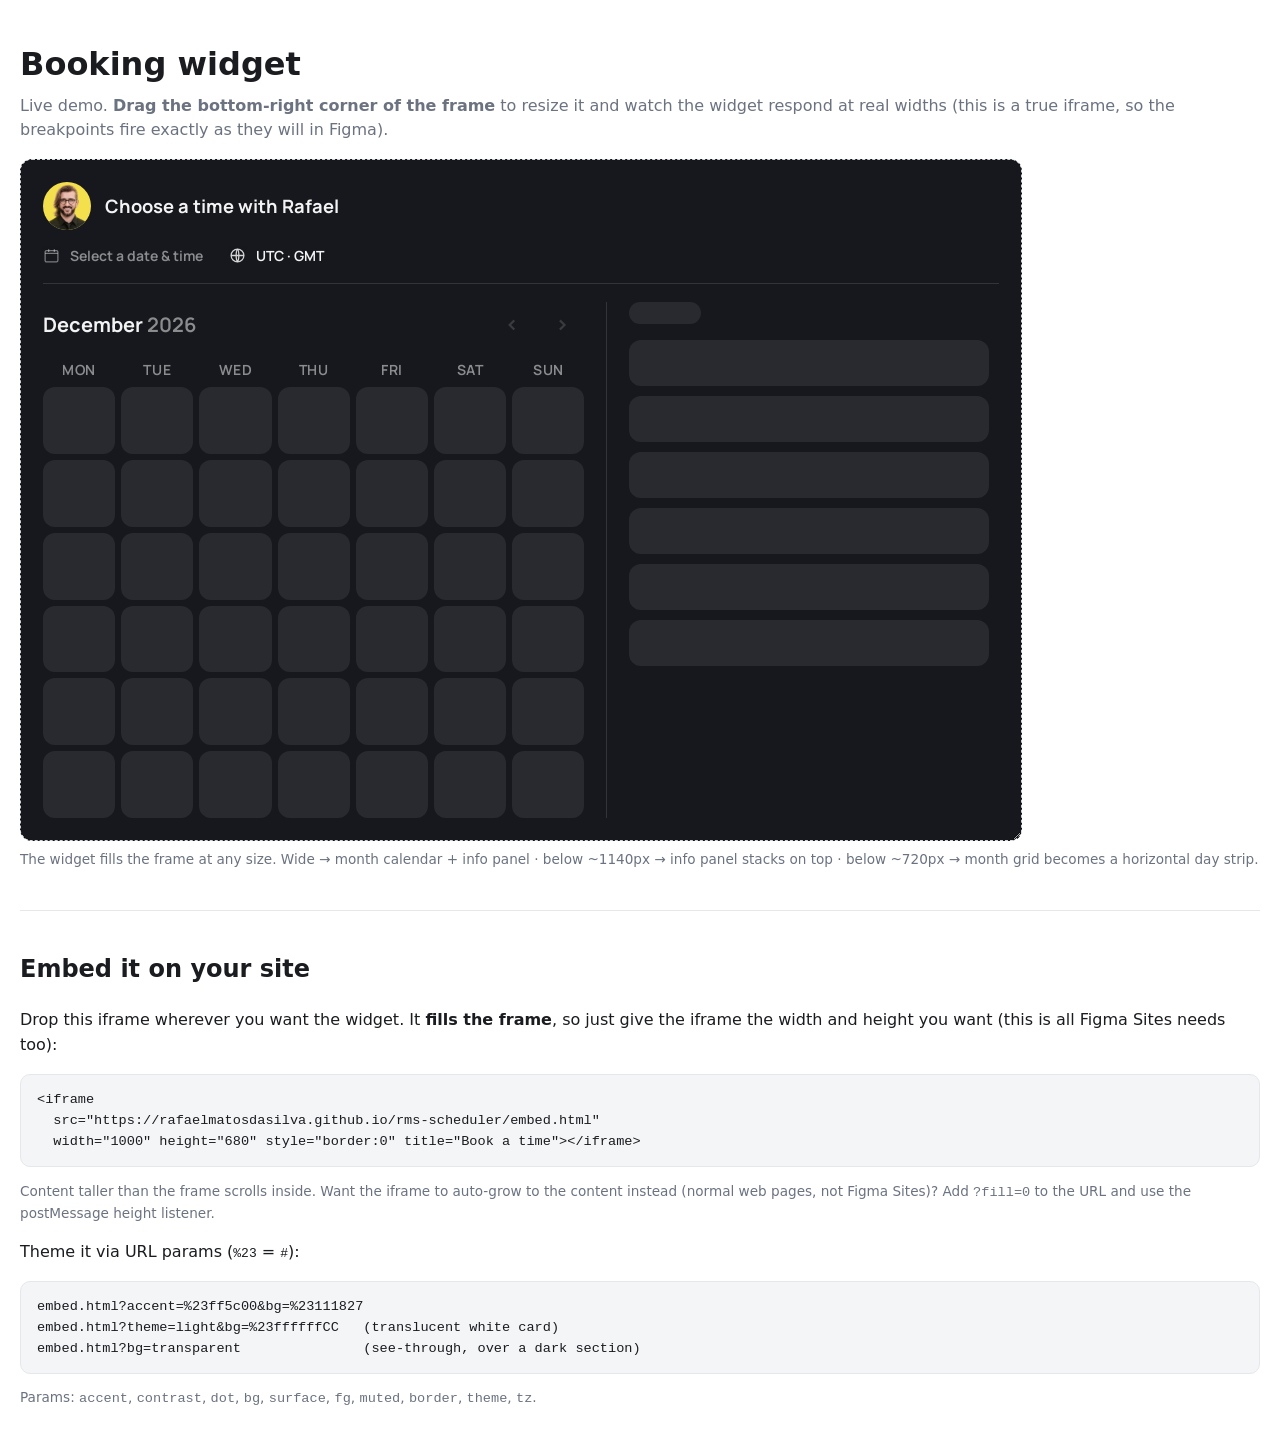
<file: docs/index.html>
<!doctype html>
<html lang="en">
<head>
  <meta charset="utf-8">
  <meta name="viewport" content="width=device-width, initial-scale=1">
  <title>RMS Scheduler — demo</title>
  <style>
    body {
      font-family: system-ui, -apple-system, "Segoe UI", Roboto, sans-serif;
      margin: 0 auto; padding: 40px 20px; line-height: 1.55; color: #1a1c20;
      max-width: 1240px;
    }
    h1 { margin: 0 0 4px; }
    .lede { color: #6b7280; margin-top: 0; }
    pre {
      background: #f4f5f7; border: 1px solid #e4e7ec; border-radius: 10px;
      padding: 14px 16px; overflow-x: auto; font-size: 0.85rem;
    }
    hr { border: 0; border-top: 1px solid #e4e7ec; margin: 40px 0; }

    /* Resizable test harness: drag the bottom-right corner to change BOTH width
       and height — the widget fills the frame (fill-by-default), exactly like a
       sized frame on Figma Sites. */
    .resizer {
      resize: both; overflow: hidden;
      width: 1000px; min-width: 320px; max-width: 1200px;
      height: 680px; min-height: 360px;
      border: 1px dashed #cfd4dc; border-radius: 12px; background: #0f1115;
    }
    .resizer iframe { width: 100%; height: 100%; border: 0; display: block; }
    .hint { font-size: 0.85rem; color: #6b7280; margin: 8px 0 0; }

    @media (prefers-color-scheme: dark) {
      body { background: #0f1115; color: #f2f4f7; }
      pre { background: #16181d; border-color: #2a2e37; }
      .lede, .hint { color: #98a2b3; }
      .resizer { border-color: #2a2e37; }
    }
  </style>
</head>
<body>
  <h1>Booking widget</h1>
  <p class="lede">Live demo. <strong>Drag the bottom-right corner of the frame</strong> to resize it and watch the widget respond at real widths (this is a true iframe, so the breakpoints fire exactly as they will in Figma).</p>

  <div class="resizer">
    <iframe id="demoframe" title="Booking widget" scrolling="no"></iframe>
  </div>
  <script>
    // The widget fills the frame by default, so no height listener is needed —
    // the iframe height comes straight from the (resizable) frame above.
    document.getElementById('demoframe').src = 'embed.html?_=' + Date.now();
  </script>
  <p class="hint">The widget fills the frame at any size. Wide → month calendar + info panel · below ~1140px → info panel stacks on top · below ~720px → month grid becomes a horizontal day strip.</p>

  <hr>

  <h2>Embed it on your site</h2>
  <p>Drop this iframe wherever you want the widget. It <strong>fills the frame</strong>, so
  just give the iframe the width and height you want (this is all Figma Sites needs too):</p>
  <pre>&lt;iframe
  src="https://rafaelmatosdasilva.github.io/rms-scheduler/embed.html"
  width="1000" height="680" style="border:0" title="Book a time"&gt;&lt;/iframe&gt;</pre>
  <p class="hint">Content taller than the frame scrolls inside. Want the iframe to
  auto-grow to the content instead (normal web pages, not Figma Sites)? Add
  <code>?fill=0</code> to the URL and use the postMessage height listener.</p>

  <p>Theme it via URL params (<code>%23</code> = <code>#</code>):</p>
  <pre>embed.html?accent=%23ff5c00&amp;bg=%23111827
embed.html?theme=light&amp;bg=%23ffffffCC   (translucent white card)
embed.html?bg=transparent               (see-through, over a dark section)</pre>
  <p class="hint">Params: <code>accent</code>, <code>contrast</code>, <code>dot</code>, <code>bg</code>, <code>surface</code>, <code>fg</code>, <code>muted</code>, <code>border</code>, <code>theme</code>, <code>tz</code>.</p>
</body>
</html>
</file>
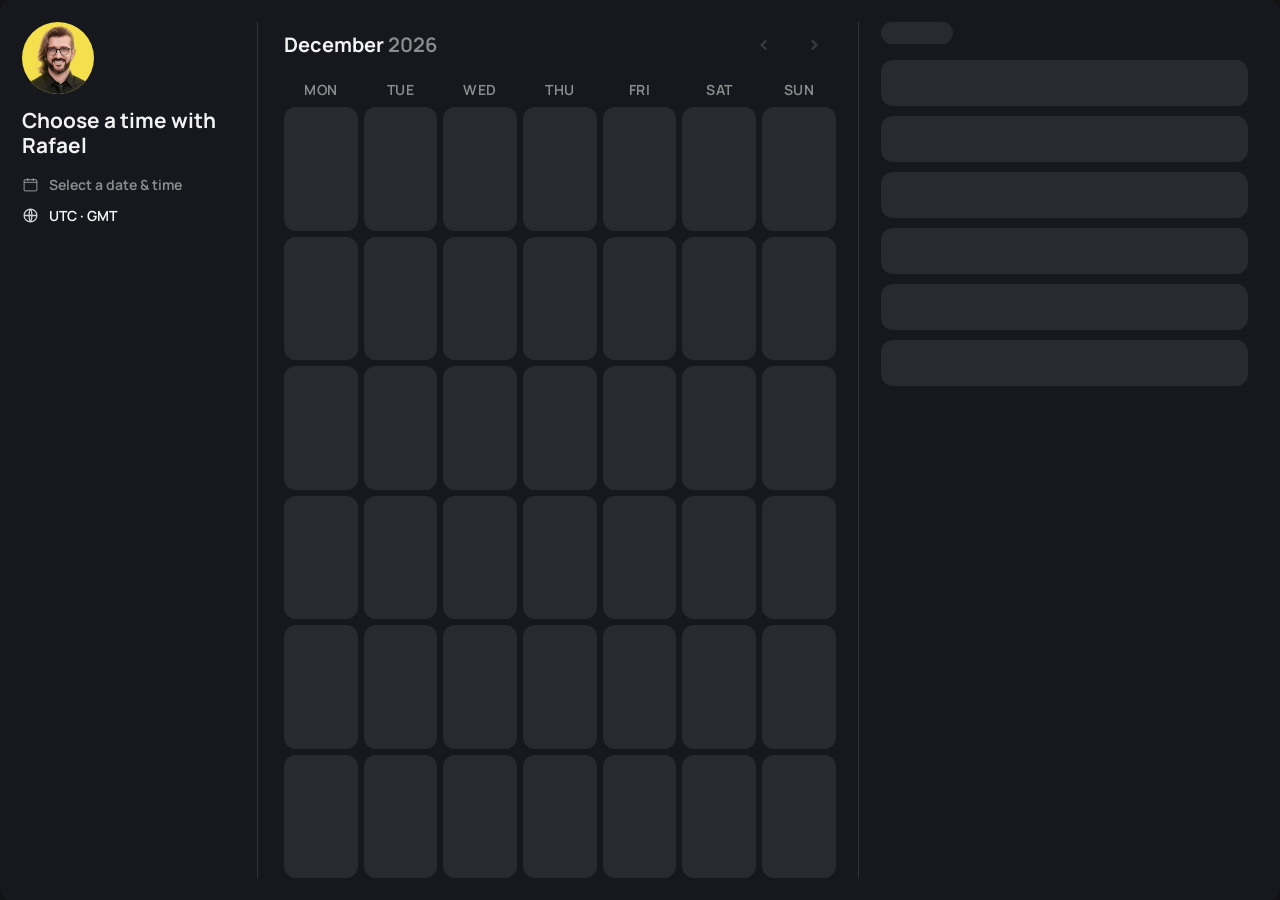
<file: docs/embed.html>
<!doctype html>
<html lang="en">
<head>
  <meta charset="utf-8">
  <meta name="viewport" content="width=device-width, initial-scale=1">
  <title>Book a time</title>
  <!-- Warm up connections so the font + availability fetch start sooner. -->
  <link rel="preconnect" href="https://fonts.googleapis.com">
  <link rel="preconnect" href="https://fonts.gstatic.com" crossorigin>
  <link rel="preconnect" href="https://script.google.com">
  <link rel="preconnect" href="https://script.googleusercontent.com">
  <style>
    html, body { margin: 0; padding: 0; background: transparent !important; }
    body { display: flex; justify-content: center; box-sizing: border-box; }
    #rms-scheduler { width: 100%; }
  </style>
</head>
<body>
  <div id="rms-scheduler"></div>

  <!-- Static tag: reliably runs inside sandboxed iframes (e.g. Figma Sites). -->
  <script
    src="scheduler.js?v=19bbc6fc"
    data-endpoint="https://script.google.com/macros/s/AKfycbxWJC_Y2T37JZIvZszOQw9akjr3PbOKsfIkVzJCrweSioxoYfXzoolv_4y8phA8hxcTIw/exec"
    data-title="Choose a time with Rafael"
    data-host-name="Rafael Matos da Silva"
    data-host-avatar="avatar-2026.png?v=2"
    data-location="Google Meet link sent after you book."
    data-pending-note="In-person sessions require a LisboaUX co-working day ticket."></script>

  <!-- Theme from URL query params. Defaults to a solid DARK card so text is
       always legible regardless of the viewer's OS mode. Examples:
         ?theme=light                 (light card)
         ?bg=transparent              (see-through — use over a dark section)
         ?accent=%23ff5c00            (custom accent; %23 = #)
       params: theme, bg, accent, contrast, dot, surface, fg, muted, border -->
  <script>
    (function () {
      var el = document.getElementById('rms-scheduler');
      var q = new URLSearchParams(location.search);
      var PAL = {
        dark:  { '--rmssch-surface': 'rgba(255,255,255,0.08)', '--rmssch-fg': 'rgba(255,255,255,0.95)', '--rmssch-muted': 'rgba(255,255,255,0.5)', '--rmssch-border': 'rgba(255,255,255,0.12)' },
        light: { '--rmssch-surface': 'rgba(0,0,0,0.05)', '--rmssch-fg': 'rgba(0,0,0,0.9)', '--rmssch-muted': 'rgba(0,0,0,0.5)', '--rmssch-border': 'rgba(0,0,0,0.1)' }
      };
      var theme = (q.get('theme') === 'light') ? 'light' : 'dark';
      // Match the iframe's color-scheme to the rendered theme. Without this,
      // a scheme mismatch with the parent makes the browser paint an opaque
      // (usually white) canvas behind the iframe instead of staying transparent.
      document.documentElement.style.colorScheme = theme;
      // Accept bare hex (no #, since # breaks a URL): 171711 -> #171711
      function color(v) { return /^[0-9a-fA-F]{3,8}$/.test(v) ? '#' + v : v; }
      // opacity=0..1 (1 = 100%, 0.5 = 50%) applied to a 6-digit bg hex.
      function hexAlpha(o) { var a = Math.round(Math.max(0, Math.min(1, parseFloat(o))) * 255).toString(16); return (a.length < 2 ? '0' : '') + a; }
      var bg = q.get('bg'), op = q.get('opacity');
      if (bg && op !== null && /^[0-9a-fA-F]{6}$/.test(bg)) bg += hexAlpha(op);
      var pal = PAL[theme];
      for (var p in pal) el.style.setProperty(p, pal[p]);
      el.style.setProperty('--rmssch-bg', bg ? color(bg) : (theme === 'dark' ? '#16181d' : '#ffffff'));
      var tokens = {
        accent: '--rmssch-accent', contrast: '--rmssch-accent-contrast', dot: '--rmssch-avail-dot',
        surface: '--rmssch-surface', fg: '--rmssch-fg', muted: '--rmssch-muted', border: '--rmssch-border'
      };
      Object.keys(tokens).forEach(function (k) { var v = q.get(k); if (v) el.style.setProperty(tokens[k], color(v)); });
      // Fill 100% of the iframe box by DEFAULT so the widget is a constant size
      // across every step (picker, form, confirmation) — you size it via the
      // Figma frame. Opt out with ?fill=0 for content-height + the auto-resize
      // listener below (tall content scrolls inside when the box is shorter).
      if (q.get('fill') !== '0') {
        document.documentElement.style.height = '100%';
        document.body.style.height = '100%';
        el.style.height = '100%';
      }
    })();
  </script>

  <!-- The freshness check.

       GitHub Pages serves every file with a fixed max-age=600 and offers no way
       to change it. The ?v= stamp busts scheduler.js, but it cannot bust THIS
       file, which is the one carrying the stamp - so for up to 10 minutes after
       a deploy a returning visitor keeps getting the previous widget.

       So: render immediately from whatever is cached (no delay for anyone), then
       ask version.json what the current stamp is. If we are behind, reload once
       at a URL the cache has never seen, which pulls a fresh embed.html and with
       it the new stamp. Costs one small request; reloads only while stale. -->
  <script>
    (function () {
      var tag = document.querySelector('script[src*="scheduler.js"]');
      var src = tag && tag.getAttribute('src');
      var mine = src && (src.match(/[?&]v=([A-Za-z0-9]+)/) || [])[1];
      if (!mine) return;                         // nothing stamped, nothing to compare

      var q;
      try { q = new URLSearchParams(location.search); } catch (e) { return; }

      // A unique URL each time, so neither the browser nor the Pages CDN can
      // answer this from the same cache that is serving us the stale page.
      fetch('version.json?_=' + Date.now(), { cache: 'no-store' })
        .then(function (r) { return r.ok ? r.json() : null; })
        .then(function (d) {
          var live = d && d.v;
          if (!live || live === mine) return;     // current, or no answer worth acting on
          // Already reloaded for this version and STILL stale: the cache is
          // serving the old file even on a fresh URL. Stop rather than loop.
          if (q.get('_v') === live) return;
          q.set('_v', live);
          location.replace(location.pathname + '?' + q.toString() + location.hash);
        })
        .catch(function () {});                   // offline or blocked: keep what we have
    })();
  </script>

  <!-- Report our height to the parent so it can auto-resize the iframe. -->
  <script>
    (function () {
      var el = document.getElementById('rms-scheduler');
      var last = 0;
      // Target the actual embedding page's origin instead of broadcasting to any
      // parent. document.referrer is the embedder's URL on load; fall back to '*'
      // only when it's unavailable (e.g. referrer stripped).
      var TARGET = '*';
      try { if (document.referrer) TARGET = new URL(document.referrer).origin; } catch (e) {}
      function post() {
        var h = Math.ceil(el ? el.getBoundingClientRect().height : document.documentElement.scrollHeight);
        if (h && h !== last) { last = h; try { parent.postMessage({ type: 'rmssch:height', height: h }, TARGET); } catch (e) {} }
      }
      if ('ResizeObserver' in window && el) new ResizeObserver(post).observe(el);
      window.addEventListener('load', post);
      window.addEventListener('resize', post);
      setTimeout(post, 300); setTimeout(post, 1200);
    })();
  </script>
</body>
</html>
</file>
